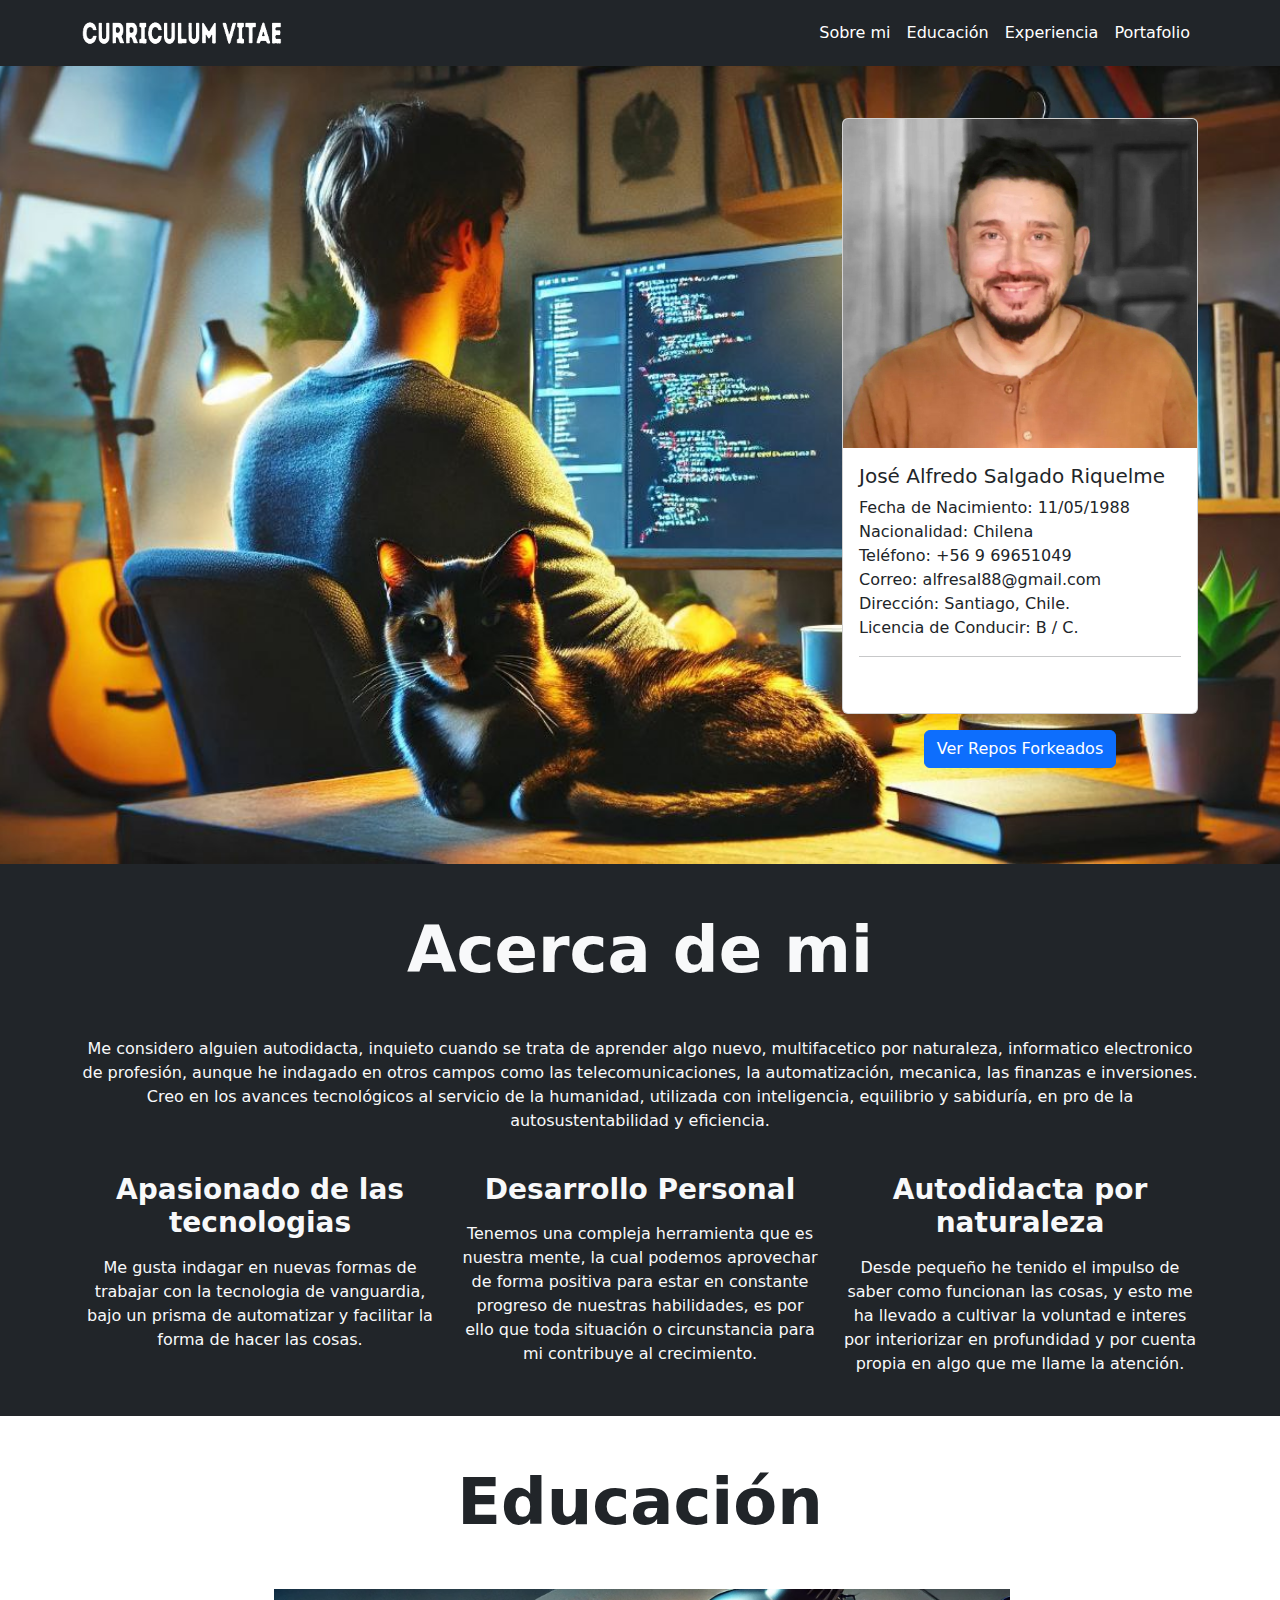
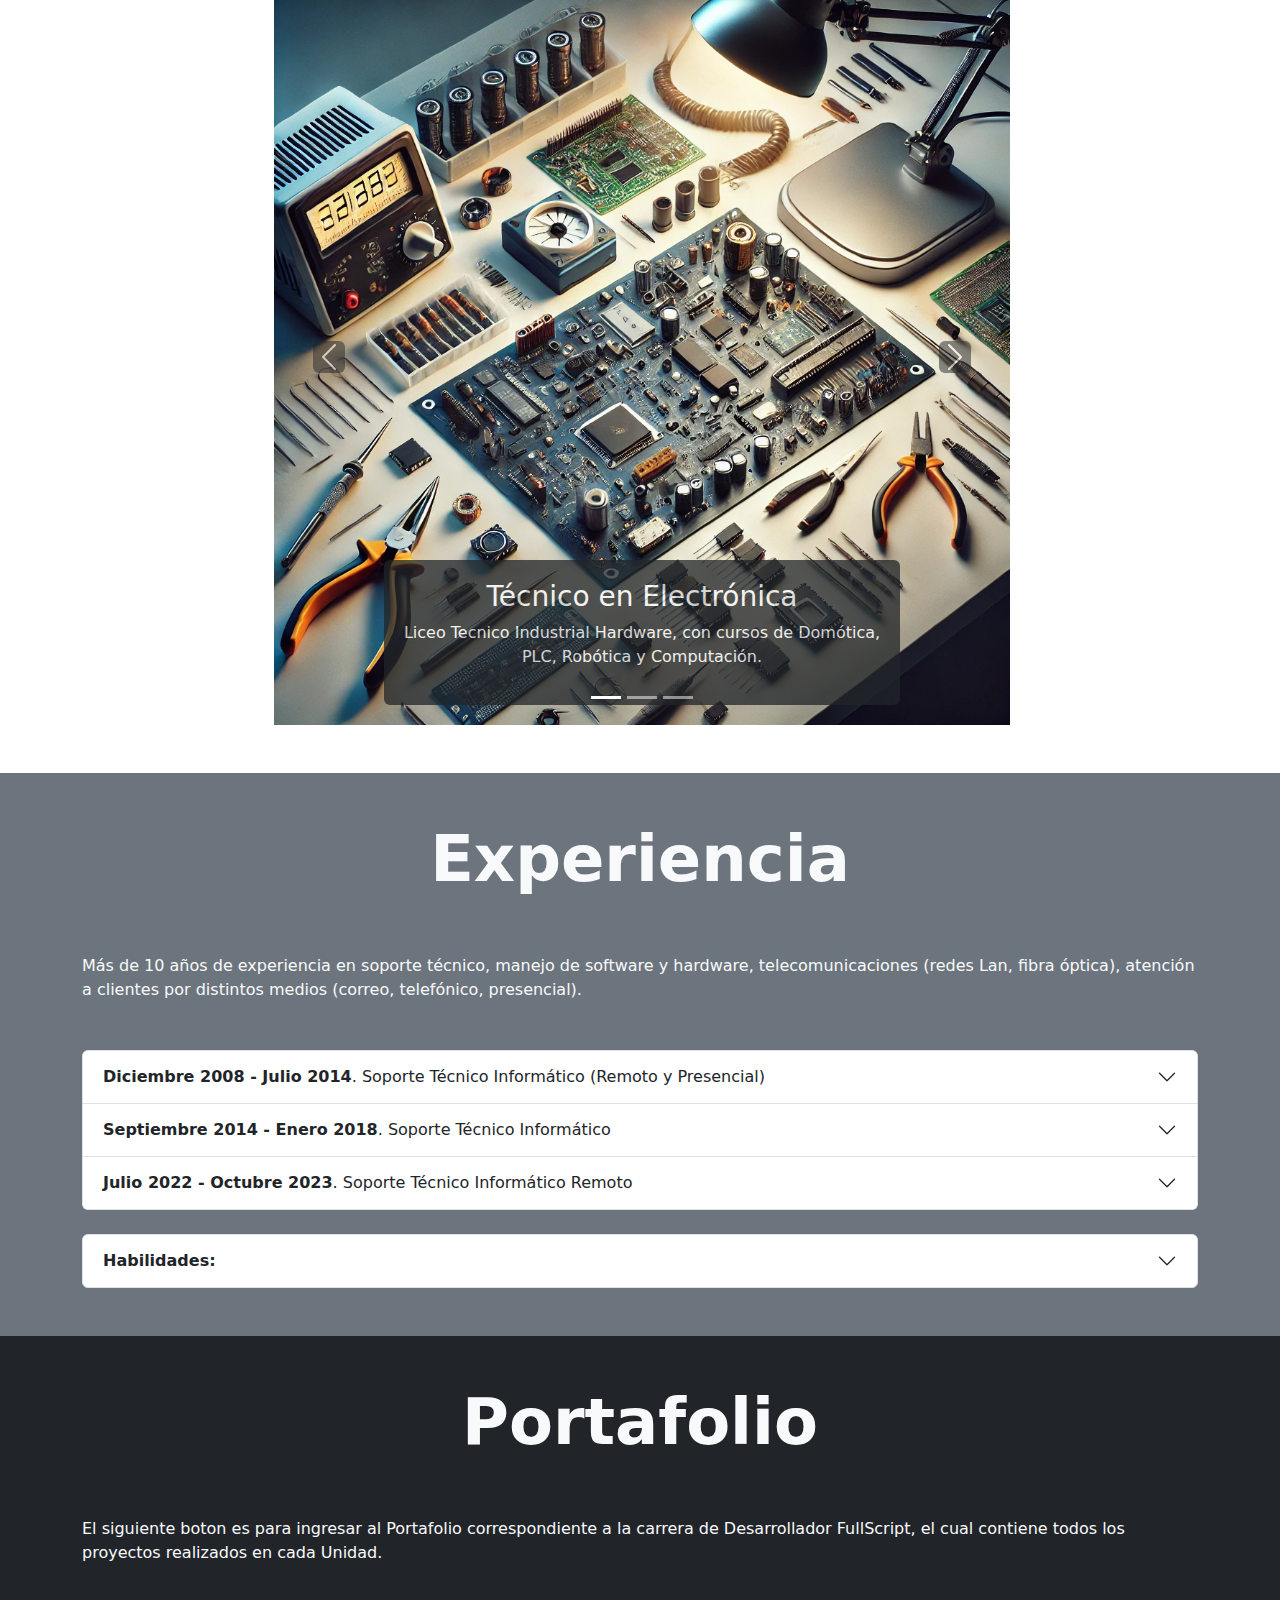
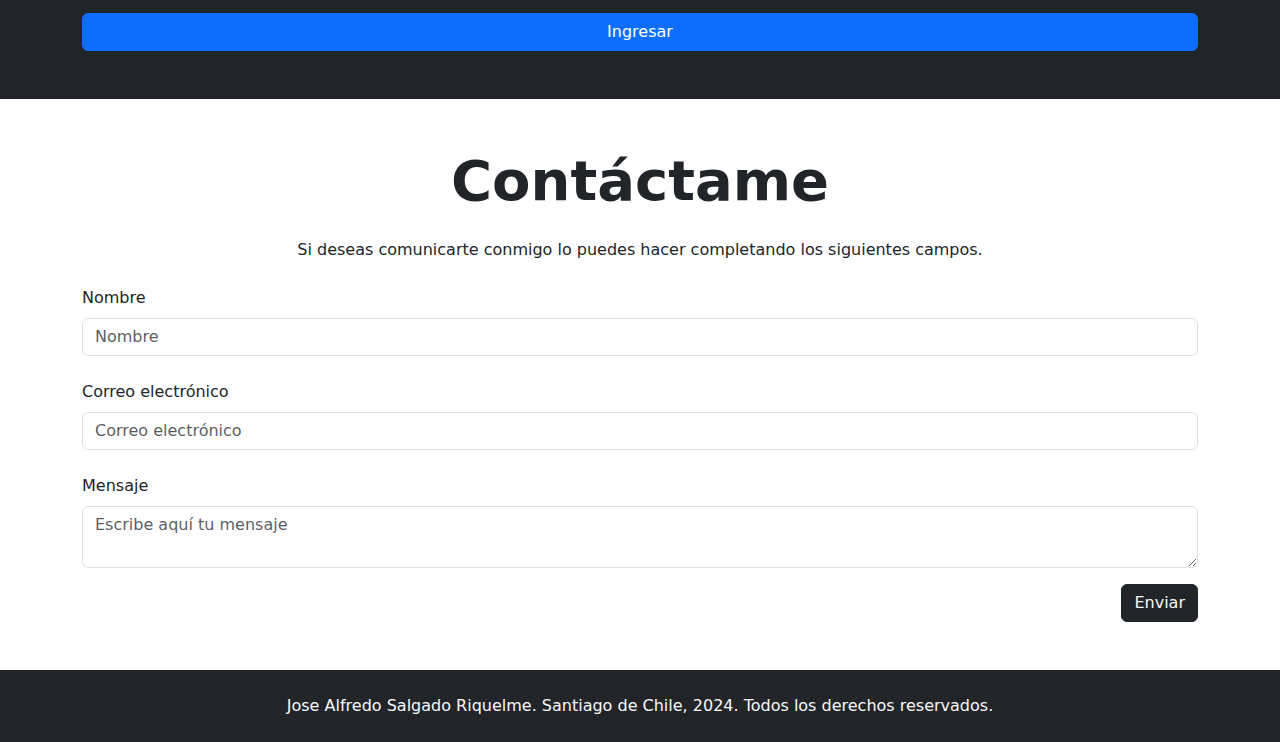
<file: index.html>
<!doctype html>
<html lang="en">
  <head>
    <meta charset="utf-8">
    <meta name="viewport" content="width=device-width, initial-scale=1">
    <title>CV Jose Alfredo Salgado Riquelme</title>
    <link href="https://cdn.jsdelivr.net/npm/bootstrap@5.3.3/dist/css/bootstrap.min.css" rel="stylesheet" integrity="sha384-QWTKZyjpPEjISv5WaRU9OFeRpok6YctnYmDr5pNlyT2bRjXh0JMhjY6hW+ALEwIH" crossorigin="anonymous">
    <link rel="stylesheet" href="https://cdnjs.cloudflare.com/ajax/libs/font-awesome/6.6.0/css/all.min.css" integrity="sha512-Kc323vGBEqzTmouAECnVceyQqyqdsSiqLQISBL29aUW4U/M7pSPA/gEUZQqv1cwx4OnYxTxve5UMg5GT6L4JJg==" crossorigin="anonymous" referrerpolicy="no-referrer" />
    <link rel="stylesheet" href="./assets/css/style.css">
  </head>
  <body>
    <header class="container-fluid bg-dark my-">
      <nav class="container navbar navbar-expand-lg bg-dark"; data-bs-theme="dark">
        <div class="container-fluid">
          <a class="navbar-brand" href="./index.html"><img src="./assets/img/logo.png" alt="Logo" width="200" height="40"></a>
          <button class="navbar-toggler" type="button" data-bs-toggle="collapse" data-bs-target="#navbarNav" aria-controls="navbarNav" aria-expanded="false" aria-label="Toggle navigation">
            <span class="navbar-toggler-icon"></span>
          </button>
          <div class="collapse navbar-collapse justify-content-end" id="navbarNav">
            <ul class="navbar-nav">
              <li class="nav-item">
                <a class="nav-link active" href="#sobremi">Sobre mi</a>
              </li>
              <li class="nav-item">
                <a class="nav-link active" href="#educacion">Educación</a>
              </li>
              <li class="nav-item">
                <a class="nav-link active" href="#experiencia">Experiencia</a>
              </li>
              <li class="nav-item">
                <a class="nav-link active" href="./portafolio.html" target="_blank">Portafolio</a>
              </li>
            </ul>
          </div>
        </div>
      </nav>
    </header>
    <section class="container-fluid bgportada pt-1 pb-5">
      <div class="container">
        <div class="row justify-content-end my-5">
          <div class="col-11 col-md-6 col-lg-4">
            <div class="card">
              <img src="./assets/img/photo.jpg" class="card-img-top" alt="card1">
              <div class="card-body">
                <h5 class="card-title">José Alfredo Salgado Riquelme</h5>
                <p class="card-text txt-gris mb-0">Fecha de Nacimiento: 11/05/1988</p>
                <p class="card-text txt-gris mb-0">Nacionalidad: Chilena</p>
                <p class="card-text txt-gris mb-0">Teléfono: +56 9 69651049</p>
                <p class="card-text txt-gris mb-0">Correo: alfresal88@gmail.com</p>
                <p class="card-text txt-gris mb-0">Dirección: Santiago, Chile.</p>
                <p class="card-text txt-gris mb-0">Licencia de Conducir: B / C.</p>
                <hr>
                <div class="d-flex justify-content-center">
                  <a href="https://github.com/alfredosalgado" target="_blank" title="Github"><i class="fa-brands fa-github pt-1 px-3"></i></i></a>
                  <a href="https://x.com/11jose_alfredo" target="_blank" title="X"><i class="fa-solid fa-x pt-1 px-3"></i></a>
                  <a href="https://www.instagram.com/joshegram" target="_blank" title="Instagram"><i class="fa-brands fa-square-instagram pt-1 px-3"></i></a>
                  <a href="https://www.linkedin.com/in/alfredo-salgado-riquelme-425aa830/" target="_blank" title="LinkedIn"><i class="fa-brands fa-linkedin pt-1 px-3"></i></a>
                  <a href="https://wa.me/message/RP6ITSACWIYMM1" target="_blank" title="Whatsapp"><i class="fa-brands fa-whatsapp pt-1 px-3"></i></a>
                  <a href="https://t.me/JoseAlfredo88" target="_blank" title="Telegram"><i class="fa-brands fa-telegram pt-1 px-3"></i></a>
                </div>
              </div>
            </div>
            <div class="d-flex justify-content-center pt-3">
              <button class="btn btn-primary" type="button" data-bs-toggle="offcanvas" data-bs-target="#offcanvasWithBothOptions" aria-controls="offcanvasWithBothOptions">Ver Repos Forkeados</button>

<div class="offcanvas offcanvas-end text-bg-dark" data-bs-scroll="true" tabindex="-1" id="offcanvasWithBothOptions" aria-labelledby="offcanvasWithBothOptionsLabel">
  <div class="offcanvas-header">
    <h5 class="offcanvas-title" id="offcanvasWithBothOptionsLabel">Repositorios Forkeados</h5>
    <button type="button" class="btn-close btn-close-white" data-bs-dismiss="offcanvas" aria-label="Close"></button>
  </div>
  <div class="offcanvas-body">
    <p>Mi Repositorio de este Desafio: <a href="https://github.com/alfredosalgado/jasrcv" target="_blank">https://github.com/alfredosalgado/jasrcv</a></p>
    <hr>
    <p>Repositorio Forkeado 1: <a href="https://github.com/alfredosalgado/mgrccv" target="_blank">https://github.com/alfredosalgado/mgrccv</a></p>
    <p>Registro de commits: <a href="https://github.com/alfredosalgado/mgrccv/commits?author=alfredosalgado" target="_blank"><img class="w-100" src="./assets/img/commits1.png" alt="">Ir al registro de Commits en GituHub</a></p>
    <hr>
    <p>Repositorio Forkeado 2: <a href="https://github.com/alfredosalgado/Gealuque.github.io" target="_blank">https://github.com/alfredosalgado/Gealuque.github.io</a></p>
    <p>Registro de commits: <a href="https://github.com/alfredosalgado/Gealuque.github.io/commits/master/?author=alfredosalgado" target="_blank"><img class="w-100" src="./assets/img/commits2.png" alt="">Ir al registro de Commits en GituHub</a></p>
  </div>
</div>

            </div>
          </div>
        </div>
      </div>
    </section>
    <main id="sobremi" class="container-fluid bg-dark">
      <div id="Acerca-de-mi" class="container text-center my-0 py-4 text-light">


        <h2 class="display-3 fw-bold py-4">Acerca de mi</h2>
        <p class="my-4">
            Me considero alguien autodidacta, inquieto cuando se trata de aprender algo nuevo, multifacetico por naturaleza, informatico electronico de profesión, aunque he indagado en otros campos como las telecomunicaciones, la automatización, mecanica, las finanzas e inversiones. Creo en los avances tecnológicos al servicio de la humanidad, utilizada con inteligencia, equilibrio y sabiduría, en pro de la autosustentabilidad y eficiencia.
        </p>
        <div class="row">
          <div class="col-12 col-md-4">
              <i class="fa-solid fa-heart-circle-plus fa-3x my-3"></i>
              <h3 class="my-3 fw-bold">Apasionado de las tecnologias</h3>
              <p class="my-3">
                  Me gusta indagar en nuevas formas de trabajar con la tecnologia de vanguardia, bajo un prisma de automatizar y facilitar la forma de hacer las cosas.
              </p>
          </div>
          <div class="col-12 col-md-4">
              <i class="fa-solid fa-brain fa-3x my-3"></i>
              <h3 class="my-3 fw-bold">Desarrollo Personal</h3>
              <p class="my-3">
                  Tenemos una compleja herramienta que es nuestra mente, la cual podemos aprovechar de forma positiva para estar en constante progreso de nuestras habilidades, es por ello que toda situación o circunstancia para mi contribuye al crecimiento.
              </p>
          </div>
          <div class="col-12 col-md-4">
              <i class="fa-solid fa-dragon fa-3x my-3"></i>
              <h3 class="my-3 fw-bold">Autodidacta por naturaleza</h3>
              <p class="my-3">
                  Desde pequeño he tenido el impulso de saber como funcionan las cosas, y esto me ha llevado a cultivar la voluntad e interes por interiorizar en profundidad y por cuenta propia en algo que me llame la atención.
              </p>
          </div>
      </div>
      </div>
    </main>
    <section id="educacion" data-bs-theme="light" class="mb-0 pb-5">
      <h2 class="display-3 fw-bold my-5 text-center">Educación</h2>
      <div class="row justify-content-center">
        <div class="col-12 col-md-10 col-lg-7 ms-1">
          <div id="carouselExampleCaptions" class="carousel slide ">
            <div class="carousel-indicators">
              <button type="button" data-bs-target="#carouselExampleCaptions" data-bs-slide-to="0" class="active" aria-current="true" aria-label="Slide 1"></button>
              <button type="button" data-bs-target="#carouselExampleCaptions" data-bs-slide-to="1" aria-label="Slide 2"></button>
              <button type="button" data-bs-target="#carouselExampleCaptions" data-bs-slide-to="2" aria-label="Slide 3"></button>
            </div>
            <div class="carousel-inner">
              <div class="carousel-item active ">
                <img src="./assets/img/electronica.webp" class="d-block w-100" alt="...">
                <div class="carousel-caption d-block bg-dark opacity-75 rounded">
                  <h3>Técnico en Electrónica</h3>
                  <p>Liceo Tecnico Industrial Hardware, con cursos de Domótica, PLC, Robótica y Computación.</</p>
                </div>
              </div>
              <div class="carousel-item">
                <img src="./assets/img/redes.webp" class="d-block w-100" alt="...">
                <div class="carousel-caption d-block bg-dark opacity-75 rounded">
                  <h3>Redes y Telecomunicaciones</h3>
                  <p>Instituto INACAP, Técnico en Redes y Telecomunicaciones.</p>
                </div>
              </div>
              <div class="carousel-item">
                <img src="./assets/img/auto.webp" class="d-block w-100" alt="...">
                <div class="carousel-caption d-block bg-dark opacity-75 rounded">
                  <h3>Automatización y Control de Procesos</h3>
                  <p>Instituto IACC Modalidad Online Asincronica, carrera técnica. Programación en <code>PHP</code>.</p>
                </div>
              </div>
            </div>
            <button class="carousel-control-prev" type="button" data-bs-target="#carouselExampleCaptions" data-bs-slide="prev">
              <span class="carousel-control-prev-icon bg-dark rounded" aria-hidden="true"></span>
              <span class="visually-hidden">Previous</span>
            </button>
            <button class="carousel-control-next" type="button" data-bs-target="#carouselExampleCaptions" data-bs-slide="next">
              <span class="carousel-control-next-icon bg-dark rounded" aria-hidden="true"></span>
              <span class="visually-hidden">Next</span>
            </button>
          </div>
        </div>
      </div>
    </section>
    <article id="experiencia" class="bg-secondary py-5">
      <h2 class="display-3 fw-bold text-center pb-5 text-light">Experiencia</h2>
      <p class="mb-5 container text-light">
        Más de 10 años de experiencia en soporte técnico, manejo de  software y hardware, telecomunicaciones (redes Lan, fibra óptica), atención a clientes por distintos medios (correo, telefónico, presencial).
      </p>
      <div class="accordion  container" id="accordionFlushExample">
        <div class="accordion-item">
          <h2 class="accordion-header">
            <button class="accordion-button collapsed" type="button" data-bs-toggle="collapse" data-bs-target="#flush-collapseOne" aria-expanded="false" aria-controls="flush-collapseOne">
              <strong>Diciembre 2008 - Julio 2014</strong>. Soporte Técnico Informático (Remoto y Presencial)
            </button>
          </h2>
          <div id="flush-collapseOne" class="accordion-collapse collapse" data-bs-parent="#accordionFlushExample">
            <div class="accordion-body">
              <p>6 Años trabajando para IBM, prestando servicios (en distintos periodos) para Clientes como:
              </p>
              <ul>
                <li>BANCO SANTANDER.</li>
                <li>Multinacional BHP BILLITON</li>
                <li>ISBAN</li>
              </ul>
               </div>
          </div>
        </div>
        <div class="accordion-item">
          <h2 class="accordion-header">
            <button class="accordion-button collapsed" type="button" data-bs-toggle="collapse" data-bs-target="#flush-collapseTwo" aria-expanded="false" aria-controls="flush-collapseTwo">
              <strong>Septiembre 2014 - Enero 2018</strong>. Soporte Técnico Informático
            </button>
          </h2>
          <div id="flush-collapseTwo" class="accordion-collapse collapse" data-bs-parent="#accordionFlushExample">
            <div class="accordion-body"><p>4 Años trabajando para OpenPartner/Coasin, prestando servicios para el cliente  Red Salud UC CHRISTUS. Efectuando labores como:
            </p>
            <ul>
              <li>Soporte Terreno Centros Medicos y Clinicas.</li>
              <li>Soporte Residente</li>
              <li>Ejecucion de Proyectos de renovación e implementación</li>
            </ul> </div>
          </div>
        </div>
        <div class="accordion-item">
          <h2 class="accordion-header">
            <button class="accordion-button collapsed" type="button" data-bs-toggle="collapse" data-bs-target="#flush-collapseThree" aria-expanded="false" aria-controls="flush-collapseThree">
              <strong>Julio 2022 - Octubre 2023</strong>. Soporte Técnico Informático Remoto
            </button>
          </h2>
          <div id="flush-collapseThree" class="accordion-collapse collapse" data-bs-parent="#accordionFlushExample">
            <div class="accordion-body">1 Año trabajando para TIVIT, prestando servicios para el cliente BANMEDICA a traves de sus filiales:
            </p>
            <ul>
              <li>VidaIntegra</li>
              <li>Clinica Santa Maria</li>
              <li>Clinica Davila</li>
              <li>Clinica Vespucio</li>
              <li>Clinica Ciudad del Mar</li>
              <li>Clinica Biobio</li>
            </ul>
            <p>Atención vía telefónica y por correo
              electrónico, modalidad teletrabajo. Gestión de plataformas y sistemas internos de
              cada filial, llevando a cabo solicitudes de los trabajadores y solucionando
              inconvenientes.</p>
          </div>
          </div>
        </div>
      </div>
      <div class="accordion container pt-4" id="accordionFlushExample">
        <div class="accordion-item">
          <h2 class="accordion-header">
            <button class="accordion-button collapsed" type="button" data-bs-toggle="collapse" data-bs-target="#flush-collapsefour" aria-expanded="false" aria-controls="flush-collapsefour">
              <strong>Habilidades:</strong>
            </button>
          </h2>
          <div id="flush-collapsefour" class="accordion-collapse collapse" data-bs-parent="#accordionFlushExample">
            <div class="accordion-body">
              <p>Dentro de todas las labores que realicé para las distintas empresas, especifico las de interés común:
              </p>
              <ul>
                <li>Manejo de habilidades blandas para una eficaz comunicación con el cliente.</li>
                <li>Conocimiento avanzado en sistemas de ofimática: Office 365, Office 2019, etc.</li>
                <li>Atención y Administración de tickets de atención, de acuerdo a tiempos, prioridades e importancia.</li>
                <li>Instalacióny Configuración  de Software y Hardware (Sistemas Operativos, Aplicaciones Corporativas, Computadores, Impresoras, etc.)</li>
                <li>Mantención, Reparación y Configuración de equipos (Desktop, Laptop, Impresoras, Router, etc).</li>
                <li>Instalación/Configuración de Aplicaciones Corporativas (Correo Exchange, Gestión de usuarios,
                  Dominios, Etc.)</li>
                <li>Configuración de Redes: Protocolos, direccionamiento, seguridad, etc.</li>
                <li>Instalación y Reparación de Fibra Óptica.</li>
              </ul>
               </div>
          </div>
        </div>
      </div>
    </article>
    <section class="bg-dark pb-5">
      <h2 class="display-3 fw-bold text-center py-5 text-light">Portafolio</h2>
      <p class="mb-5 container text-light">
        El siguiente boton es para ingresar al Portafolio correspondiente a la carrera de Desarrollador FullScript, el cual contiene todos los proyectos realizados en cada Unidad.
      </p>
      <a href="./portafolio.html" target="_blank" title="Clickea/Toca para acceder al Portafolio">
      <div class="d-grid gap-2 container">
        <button class="btn btn-primary" type="button">Ingresar</button>
      </div>
      </a>
    </section>
    <section id="Contacto" class="container my-5">
      <h2 class="display-4 fw-bold text-center my-4">Contáctame</h2>
      <p class="text-center my-4 d-none d-md-block">Si deseas comunicarte conmigo lo puedes hacer completando los siguientes campos.</p>
      <form>
          <div class="form-group mb-4">
              <label class="mb-2">Nombre</label>
              <input class="form-control" placeholder="Nombre">
          </div>

          <div class="form-group mb-4">
              <label class="mb-2">Correo electrónico</label>
              <input class="form-control" placeholder="Correo electrónico" />
          </div>


          <div class="form-group">
              <label class="mb-2">Mensaje</label>
              <textarea class="form-control" placeholder="Escribe aquí tu mensaje"></textarea>
          </div>

          <div class="my-3 text-end">
              <button class="btn btn-dark text-light">Enviar</button>
          </div>
      </form>
  </section>
  <footer class="bg-dark text-center text-light p-4">
      <p class="mb-0">Jose Alfredo Salgado Riquelme. Santiago de Chile, 2024. Todos los derechos reservados.</p>
  </footer>
    <script src="https://cdn.jsdelivr.net/npm/bootstrap@5.3.3/dist/js/bootstrap.bundle.min.js" integrity="sha384-YvpcrYf0tY3lHB60NNkmXc5s9fDVZLESaAA55NDzOxhy9GkcIdslK1eN7N6jIeHz" crossorigin="anonymous"></script>
  </body>
</html>
</file>
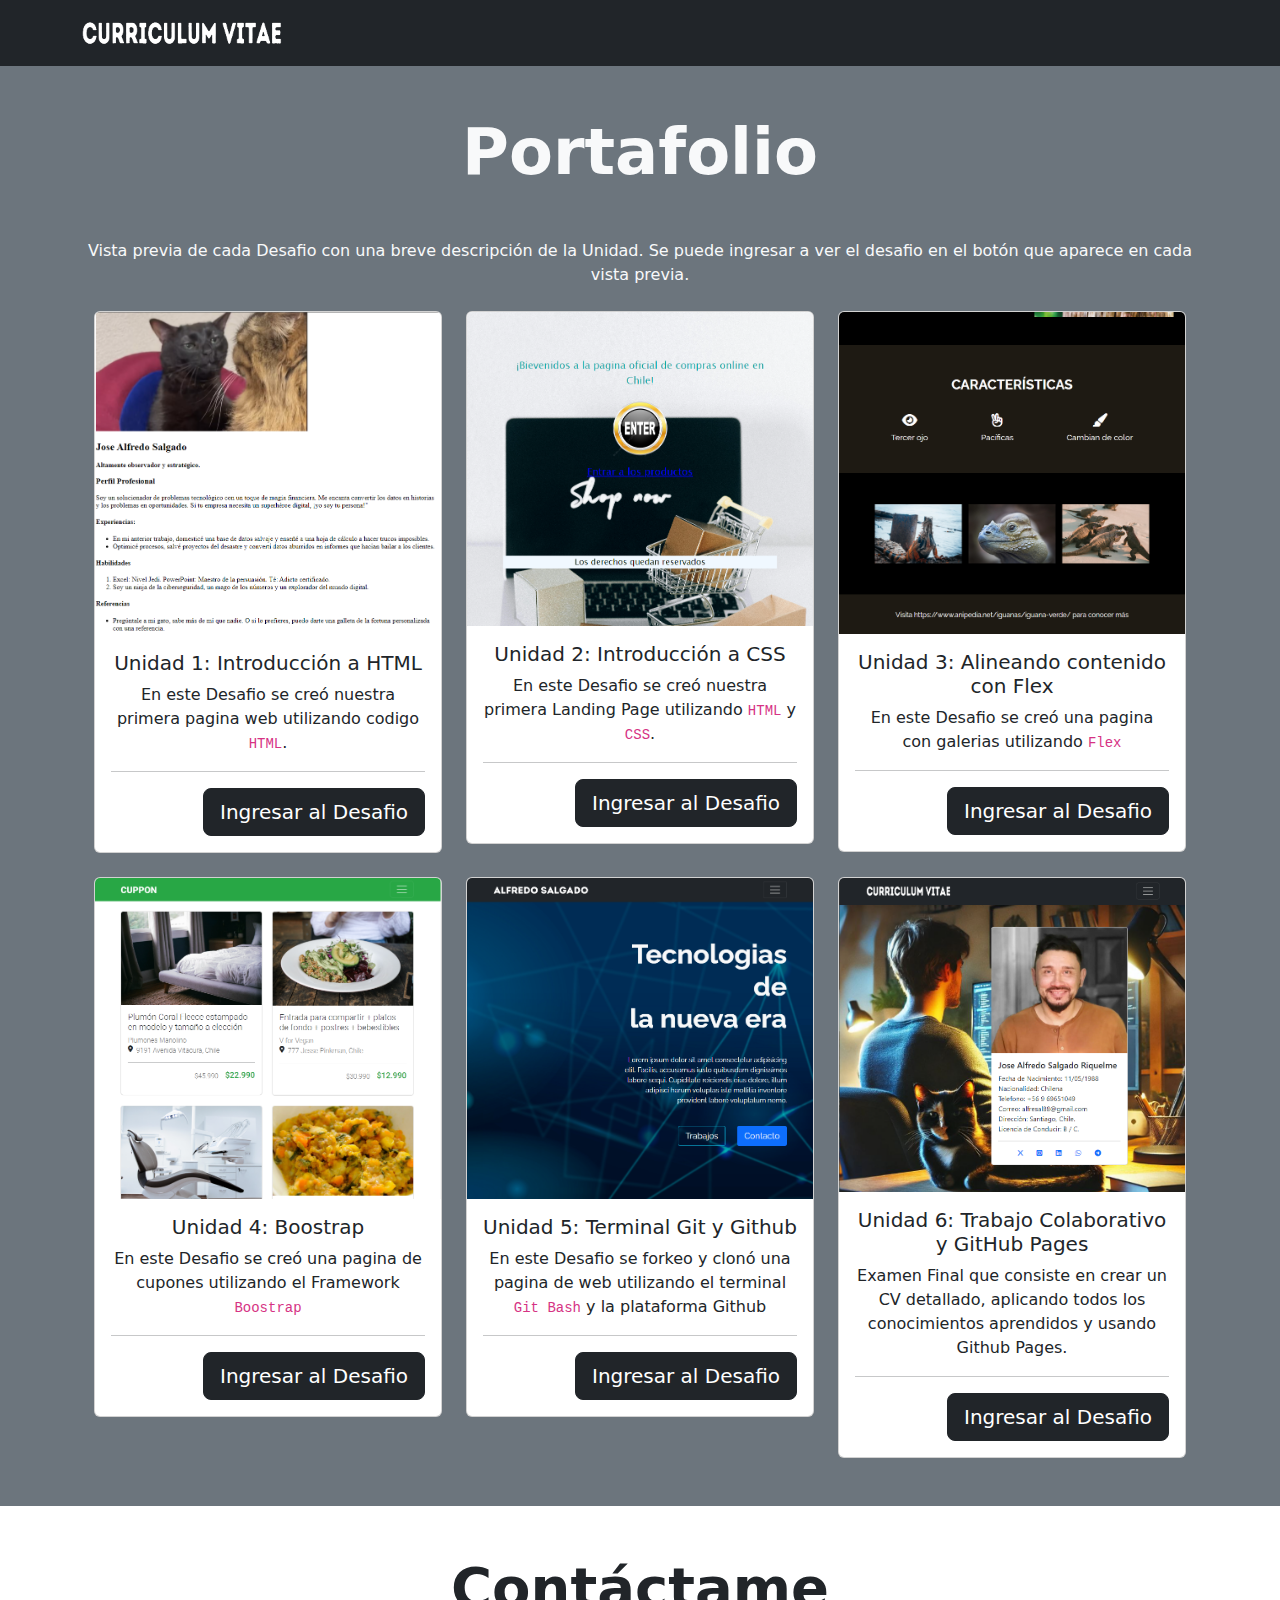
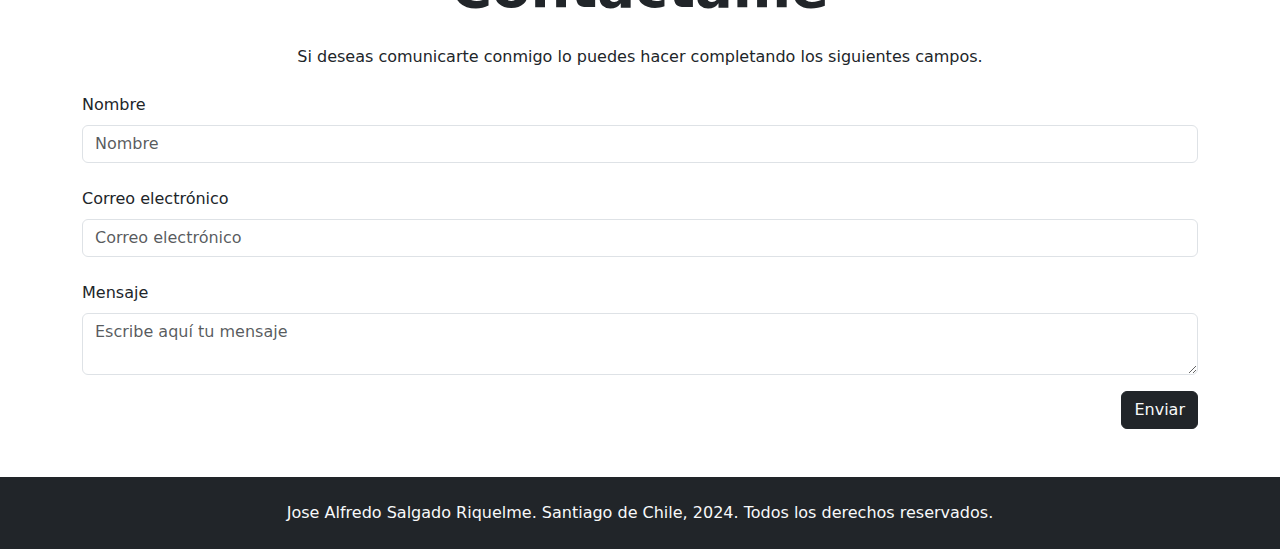
<file: portafolio.html>
<!doctype html>
<html lang="en">
  <head>
    <meta charset="utf-8">
    <meta name="viewport" content="width=device-width, initial-scale=1">
    <title>Portafolio</title>
    <link href="https://cdn.jsdelivr.net/npm/bootstrap@5.3.3/dist/css/bootstrap.min.css" rel="stylesheet" integrity="sha384-QWTKZyjpPEjISv5WaRU9OFeRpok6YctnYmDr5pNlyT2bRjXh0JMhjY6hW+ALEwIH" crossorigin="anonymous">
    <link rel="stylesheet" href="https://cdnjs.cloudflare.com/ajax/libs/font-awesome/6.6.0/css/all.min.css" integrity="sha512-Kc323vGBEqzTmouAECnVceyQqyqdsSiqLQISBL29aUW4U/M7pSPA/gEUZQqv1cwx4OnYxTxve5UMg5GT6L4JJg==" crossorigin="anonymous" referrerpolicy="no-referrer" />
    <link rel="stylesheet" href="./assets/css/style.css">
  </head>
  <body>
    <header class="container-fluid bg-dark my-">
      <nav class="container navbar navbar-expand-lg bg-dark"; data-bs-theme="dark">
        <div class="container-fluid">
          <a class="navbar-brand" href="./index.html"><img src="./assets/img/logo.png" alt="Logo" width="200" height="40"></a>
        </div>
      </nav>
    </header>
    <main class="container-fluid bg-secondary">
      <div id="Acerca-de-mi" class="container text-center my-0 py-4 text-light">


        <h2 class="display-3 fw-bold py-4">Portafolio</h2>
        <p class="my-4">
            Vista previa de cada Desafio con una breve descripción de la Unidad. Se puede ingresar a ver el desafio en el botón que aparece en cada vista previa.
        </p>
        <section class="container my-4">
          <div class="row justify-content-center g-4"><!--centrado por si alguna grilla queda sola, y con gap entre ellas-->
            <div class="col-12 col-md-6 col-lg-4"><!--Responsividad para celular, tablet y pc-->
              <div class="card">
                <img src="./assets/img/D1.png" class="card-img-top" alt="card1">
                <div class="card-body">
                  <h5 class="card-title titulocard">Unidad 1: Introducción a HTML</h5>
                  <p class="card-text txt-gris mb-0">En este Desafio se creó nuestra primera pagina web utilizando codigo <code>HTML</code>.</p>
                  <hr>
                  <div class="d-flex justify-content-end">
                    <a href="https://alfredosalgado.github.io/desafio1/" target="_blank"><button type="button" class="btn btn-dark btn-lg">Ingresar al Desafio</button></a>
                  </div>
                </div>
              </div>
            </div>
            <div class="col-12 col-md-6 col-lg-4"><!--Responsividad para celular, tablet y pc-->
              <div class="card">
                <img src="./assets/img/D2.png" class="card-img-top" alt="card1">
                <div class="card-body">
                  <h5 class="card-title titulocard">Unidad 2: Introducción a CSS</h5>
                  <p class="card-text txt-gris mb-0">En este Desafio se creó nuestra primera Landing Page utilizando <code>HTML</code> y <code>CSS</code>.</p>
                  <hr>
                  <div class="d-flex justify-content-end">
                    <a href="https://alfredosalgado.github.io/desafio2/" target="_blank"><button type="button" class="btn btn-dark btn-lg">Ingresar al Desafio</button></a>
                  </div>
                </div>
              </div>
            </div>
            <div class="col-12 col-md-6 col-lg-4"><!--Responsividad para celular, tablet y pc-->
              <div class="card">
                <img src="./assets/img/D3.png" class="card-img-top" alt="card1">
                <div class="card-body">
                  <h5 class="card-title titulocard">Unidad 3: Alineando contenido con Flex</h5>
                  <p class="card-text txt-gris mb-0">En este Desafio se creó una pagina con galerias utilizando <code>Flex</code></p>
                  <hr>
                  <div class="d-flex justify-content-end">
                    <a href="https://alfredosalgado.github.io/desafio3/" target="_blank"><button type="button" class="btn btn-dark btn-lg">Ingresar al Desafio</button></a>
                  </div>
                </div>
              </div>
            </div>
            <div class="col-12 col-md-6 col-lg-4"><!--Responsividad para celular, tablet y pc-->
              <div class="card">
                <img src="./assets/img/D4.png" class="card-img-top" alt="card1">
                <div class="card-body">
                  <h5 class="card-title titulocard">Unidad 4: Boostrap</h5>
                  <p class="card-text txt-gris mb-0">En este Desafio se creó una pagina de cupones utilizando el Framework <code>Boostrap</code></p>
                  <hr>
                  <div class="d-flex justify-content-end">
                    <a href="https://alfredosalgado.github.io/desafio4/" target="_blank"><button type="button" class="btn btn-dark btn-lg">Ingresar al Desafio</button></a>
                  </div>
                </div>
              </div>
            </div>
            <div class="col-12 col-md-6 col-lg-4"><!--Responsividad para celular, tablet y pc-->
              <div class="card">
                <img src="./assets/img/D5.png" class="card-img-top" alt="card1">
                <div class="card-body">
                  <h5 class="card-title titulocard">Unidad 5: Terminal Git y Github</h5>
                  <p class="card-text txt-gris mb-0">En este Desafio se forkeo y clonó una pagina de web utilizando el terminal <code>Git Bash</code> y la plataforma Github</p>
                  <hr>
                  <div class="d-flex justify-content-end">
                    <a href="https://alfredosalgado.github.io/fdsw-github/" target="_blank"><button type="button" class="btn btn-dark btn-lg">Ingresar al Desafio</button></a>
                  </div>
                </div>
              </div>
            </div>
            <div class="col-12 col-md-6 col-lg-4"><!--Responsividad para celular, tablet y pc-->
              <div class="card">
                <img src="./assets/img/D6.png" class="card-img-top" alt="card1">
                <div class="card-body">
                  <h5 class="card-title titulocard">Unidad 6: Trabajo Colaborativo y GitHub Pages</h5>
                  <p class="card-text txt-gris mb-0">Examen Final que consiste en crear un CV detallado, aplicando todos los conocimientos aprendidos y usando Github Pages.</p>
                  <hr>
                  <div class="d-flex justify-content-end">
                    <a href="./index.html"><button type="button" class="btn btn-dark btn-lg">Ingresar al Desafio</button></a>
                  </div>
                </div>
              </div>
            </div>
          </div>
        </section>
      </div>
    </main>
    <section id="Contacto" class="container my-5">
      <h2 class="display-4 fw-bold text-center my-4">Contáctame</h2>
      <p class="text-center my-4 d-none d-md-block">Si deseas comunicarte conmigo lo puedes hacer completando los siguientes campos.</p>
      <form>
          <div class="form-group mb-4">
              <label class="mb-2">Nombre</label>
              <input class="form-control" placeholder="Nombre">
          </div>

          <div class="form-group mb-4">
              <label class="mb-2">Correo electrónico</label>
              <input class="form-control" placeholder="Correo electrónico" />
          </div>


          <div class="form-group">
              <label class="mb-2">Mensaje</label>
              <textarea class="form-control" placeholder="Escribe aquí tu mensaje"></textarea>
          </div>

          <div class="my-3 text-end">
              <button class="btn btn-dark text-light">Enviar</button>
          </div>
      </form>
  </section>
  <footer class="bg-dark text-center text-light p-4">
      <p class="mb-0">Jose Alfredo Salgado Riquelme. Santiago de Chile, 2024. Todos los derechos reservados.</p>
  </footer>
    <script src="https://cdn.jsdelivr.net/npm/bootstrap@5.3.3/dist/js/bootstrap.bundle.min.js" integrity="sha384-YvpcrYf0tY3lHB60NNkmXc5s9fDVZLESaAA55NDzOxhy9GkcIdslK1eN7N6jIeHz" crossorigin="anonymous"></script>
  </body>
</html>
</file>
<file: assets/css/style.css>
.bg-green {background-color:#28a745;}

.bgportada {
  background-image: url("../img/bg.jpg");
  background-repeat: no-repeat;
  background-size:cover;
  background-position:bottom;
opacity: ;}
</file>
